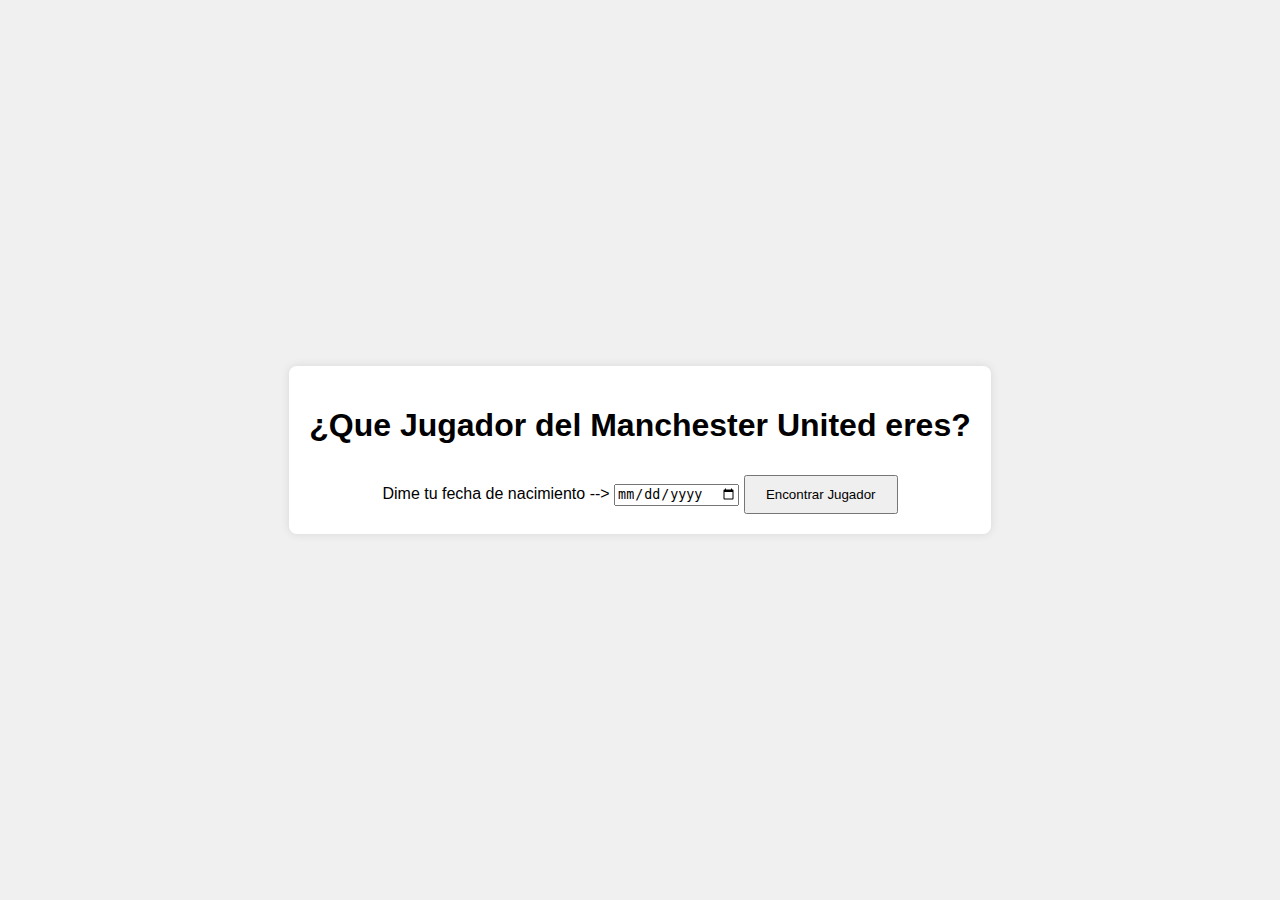
<file: jugadores/index.html>
<!DOCTYPE html>
<html lang="es">
<head>
  <meta charset="UTF-8">
  <meta name="viewport" content="width=device-width, initial-scale=1.0">
  <link rel="stylesheet" href="styles.css">
  <title>Manchester United Player Finder</title>
</head>
<body>
  <div class="container">
    <h1>¿Que Jugador del Manchester United eres?</h1>
    <label for="fechaNacimiento">Dime tu fecha de nacimiento  -->   </label>
    <input type="date" id="fechaNacimiento">
    <button onclick="encontrarJugador()">Encontrar Jugador</button>
    <div id="resultado"></div>
  </div>
  <script src="script.js"></script>
</body>
</html>
</file>
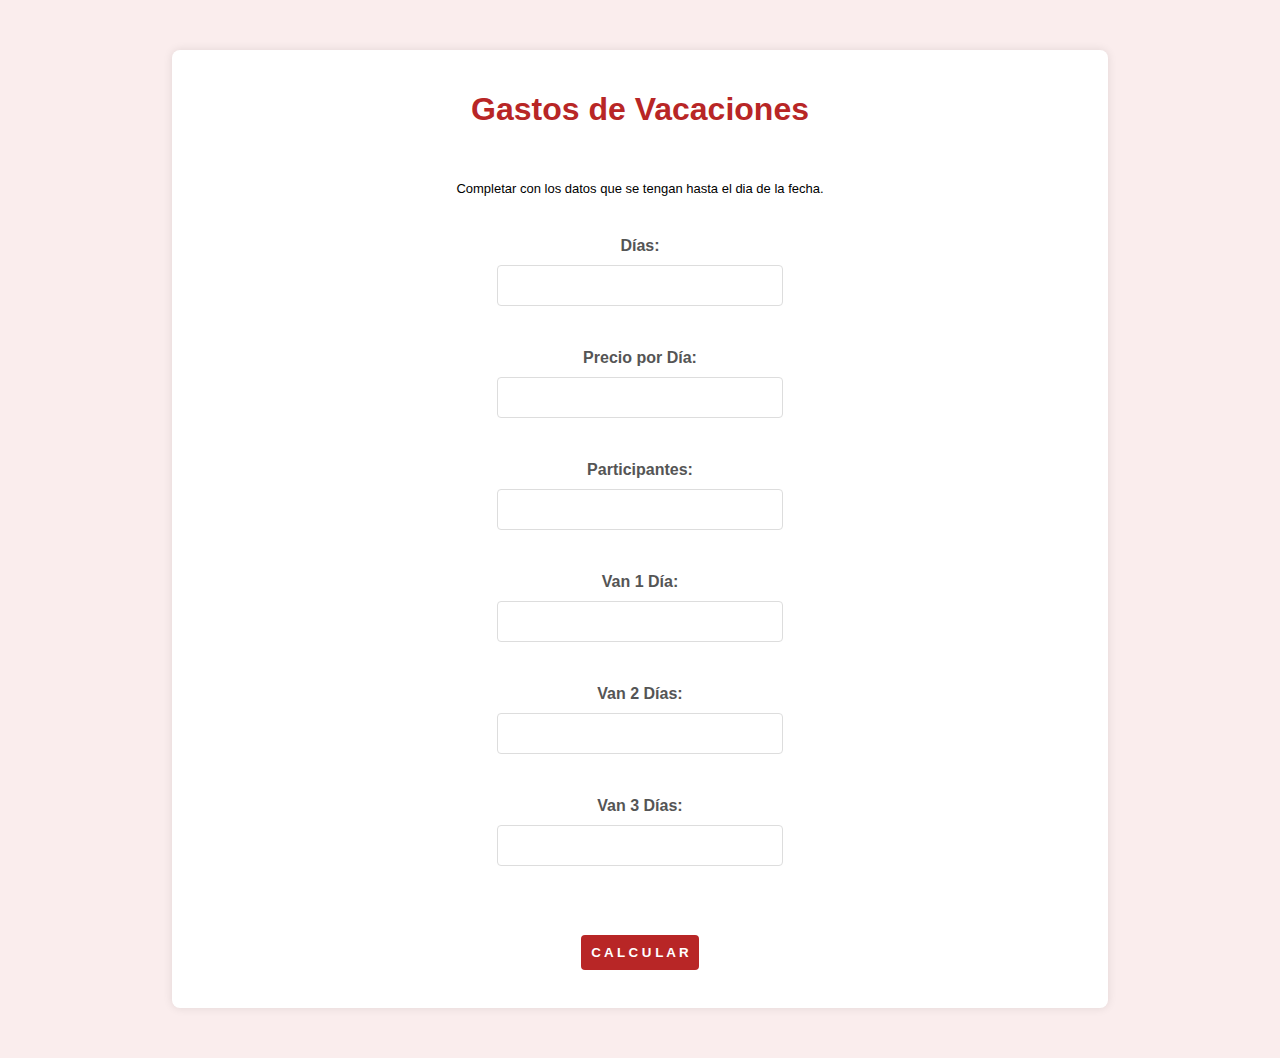
<file: vacaciones/index.html>
<!DOCTYPE html>
<html lang="es">
<head>
    <meta charset="UTF-8">
    <meta name="viewport" content="width=device-width, initial-scale=1.0">
    <link rel="stylesheet" href="styles.css">
    <title>Calculadora de Gastos de Alquiler</title>
</head>
<body>
    <div class="container">
        <h1>Gastos de Vacaciones</h1>
        <br>
        <p id="instrucciones">Completar con los datos que se tengan hasta el dia de la fecha.</p>
        
        <form id="calculatorForm">
            <br>
            <label for="dias">Días:</label>
            <input type="number" id="dias"  required>
            <br>
            <label for="precioXDia">Precio por Día:</label>
            <input type="number" id="precioXDia" required>
            <br>
            <label for="participantes">Participantes:</label>
            <input type="number" id="participantes" required>
            <br>
            <label for="van1Dia">Van 1 Día:</label>
            <input type="number" id="van1Dia" required>
            <br>
            <label for="van2Dias">Van 2 Días:</label>
            <input type="number" id="van2Dias" required>
            <br>
            <label for="van3Dias">Van 3 Días:</label>
            <input type="number" id="van3Dias" required>
            <br>
            <br>
            <br>
            <button type="button" onclick="calcular()">C A L C U L A R </button>
            <br>
        </form>

        <div id="resultado" style="display: none;"></div>
    </div>
    <script src="script.js"></script>
</body>
</html>
</file>
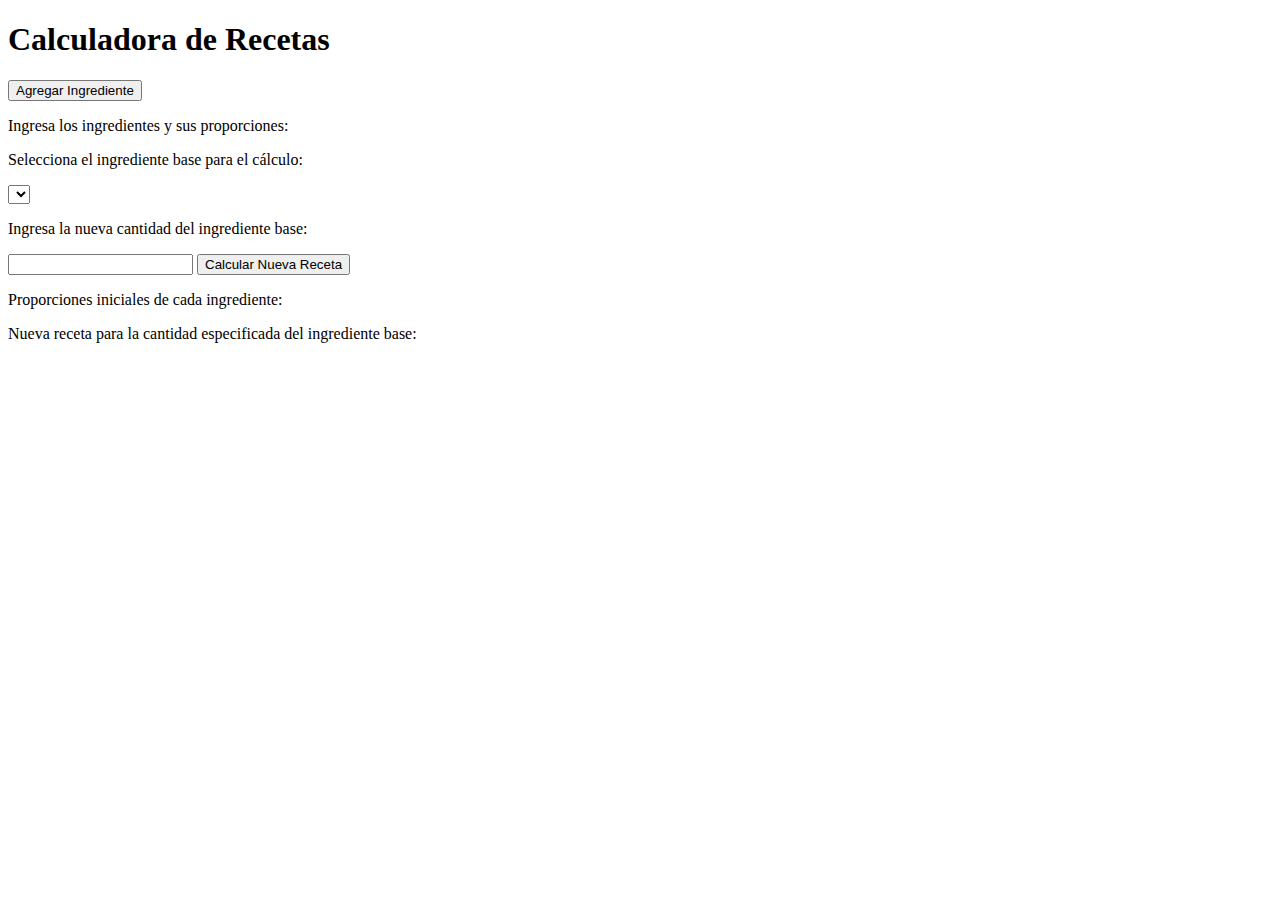
<file: recetas.html>
<!DOCTYPE html>
<html>
<head>
    <title>Calculadora de Recetas</title>
</head>
<body>
    <h1>Calculadora de Recetas</h1>

    <button onclick="mostrarFormularioIngrediente()">Agregar Ingrediente</button>

    <div id="formularioIngrediente" style="display: none;">
        <input type="text" id="nombreIngrediente" placeholder="Nombre del Ingrediente">
        <input type="number" id="cantidadIngrediente" placeholder="Cantidad del Ingrediente">
        <button onclick="agregarIngrediente()">Agregar</button>
    </div>

    <p>Ingresa los ingredientes y sus proporciones:</p>
    <div id="ingredientes"></div>

    <p>Selecciona el ingrediente base para el cálculo:</p>
    <select id="ingredienteBase">
    </select>
    <p>Ingresa la nueva cantidad del ingrediente base:</p>
    <input type="number" id="nuevaIngredienteInput">
    <button onclick="calcularNuevaReceta()">Calcular Nueva Receta</button>
    
    <p>Proporciones iniciales de cada ingrediente:</p>
    <div id="proporcionesIniciales"></div>

    <p>Nueva receta para la cantidad especificada del ingrediente base:</p>
    <div id="nuevaReceta"></div>

    <script>
        let ingredientes = {};

        function mostrarFormularioIngrediente() {
            const formulario = document.getElementById('formularioIngrediente');
            formulario.style.display = 'block';
        }

        function agregarIngrediente() {
            const nombreIngrediente = document.getElementById('nombreIngrediente').value;
            const cantidadIngrediente = parseFloat(document.getElementById('cantidadIngrediente').value);

            ingredientes[nombreIngrediente] = cantidadIngrediente;

            actualizarIngredientes();

            // Limpiar los campos y ocultar el formulario
            document.getElementById('nombreIngrediente').value = '';
            document.getElementById('cantidadIngrediente').value = '';
            document.getElementById('formularioIngrediente').style.display = 'none';
        }

        function actualizarIngredientes() {
            let listaIngredientes = '';
            const ingredienteBaseSelect = document.getElementById('ingredienteBase');
            ingredienteBaseSelect.innerHTML = ''; // Limpiar la lista desplegable

            for (const nombre in ingredientes) {
                listaIngredientes += `${nombre}: ${ingredientes[nombre]}, `;
                const option = document.createElement("option");
                option.text = nombre;
                ingredienteBaseSelect.add(option);
            }

            document.getElementById('ingredientes').innerHTML = listaIngredientes;

            actualizarProporcionesIniciales();
        }

        function actualizarProporcionesIniciales() {
            let proporcionesIniciales = '';

            for (const [nombre, cantidad] of Object.entries(ingredientes)) {
                proporcionesIniciales += `${nombre}: ${(cantidad / calcularTotalIngredientes()).toFixed(2) * 100}%, `;
            }

            document.getElementById('proporcionesIniciales').innerHTML = proporcionesIniciales;
        }

        function calcularTotalIngredientes() {
            let total = 0;

            for (const cantidad of Object.values(ingredientes)) {
                total += cantidad;
            }

            return total;
        }

        function calcularNuevaReceta() {
            const ingredienteBase = document.getElementById('ingredienteBase').value;
            const nuevaCantidadIngredienteBase = parseFloat(document.getElementById('nuevaIngredienteInput').value);

            let proporcionIngredienteBase = nuevaCantidadIngredienteBase;

            for (const [nombre, cantidad] of Object.entries(ingredientes)) {
                if (nombre !== ingredienteBase) {
                    proporcionIngredienteBase = (proporcionIngredienteBase / cantidad) * ingredientes[ingredienteBase];
                }
            }

            const nuevaReceta = {};
            for (const [nombre, cantidad] of Object.entries(ingredientes)) {
                nuevaReceta[nombre] = (proporcionIngredienteBase / ingredientes[ingredienteBase]) * cantidad;
            }

            document.getElementById('nuevaReceta').innerHTML = `Nueva receta: ${JSON.stringify(nuevaReceta)}`;

            actualizarProporcionesIniciales();
        }
    </script>
</body>
</html>
</file>
<file: jugadores/styles.css>
body {
    font-family: Arial, sans-serif;
    background-color: #f0f0f0;
    margin: 0;
    display: flex;
    align-items: center;
    justify-content: center;
    height: 100vh;
  }
  
  .container {
    text-align: center;
    background-color: #fff;
    padding: 20px;
    border-radius: 8px;
    box-shadow: 0 0 10px rgba(0, 0, 0, 0.1);
  }
  
  button {
    padding: 10px 20px;
    margin-top: 10px;
    cursor: pointer;
  }
</file>
<file: vacaciones/styles.css>
body {
    font-family: 'Arial', sans-serif;
    background-color: #faeded;
    margin: 0;
    padding: 0;
}

#error{
    color: red;
}

.container {
    max-width: 70%;
    margin: 50px auto;
    background-color: #fff;
    border-radius: 8px;
    padding: 20px;
    box-shadow: 0 0 10px rgba(0, 0, 0, 0.1);
}

h1 {
    text-align: center;
    color: #b82626;
}

form {
    display: flex;
    flex-direction: column;
    align-items: center;
}

#instrucciones{
    text-justify: auto;
    text-align: center;
    font-size: small;
}

label {
    margin: 10px 0;
    font-weight: 700;
    color: #555;
}

input {
    padding: 8px;
    margin-bottom: 15px;
    width: 30%;
    border: 1px solid #ddd;
    text-align: center;
    color: #b82626;
    font-weight: 700;
    font-size: 20px;
    border-radius: 4px;
    transition: border-color 0.3s ease-in-out;
}

input[type=number]::-webkit-inner-spin-button,
input[type=number]::-webkit-outer-spin-button {
    -webkit-appearance: none;
    margin: 0;
    }
input[type=number] { -moz-appearance:textfield; }

input:focus {
    border-color: #3498db;
}

button {
    padding: 10px;
    background-color: #b82626;
    font-weight: 700;
    color: #fff;
    border: none;
    border-radius: 4px;
    cursor: pointer;
    transition: background-color 0.3s ease-in-out;
}

button:hover {
    background-color: black;
    color: white;
    font-weight: 700;
}

#resultado {
    margin-top: 20px;
    text-align: center;
    color: #333;
}

/* Agregar animaciones para títulos, botones e inputs */
label, button, h1, input {
    transition: transform 0.3s ease-in-out;
}

label:hover, button:hover, h1:hover, input:hover {
    transform: scale(1.05);
}
</file>
